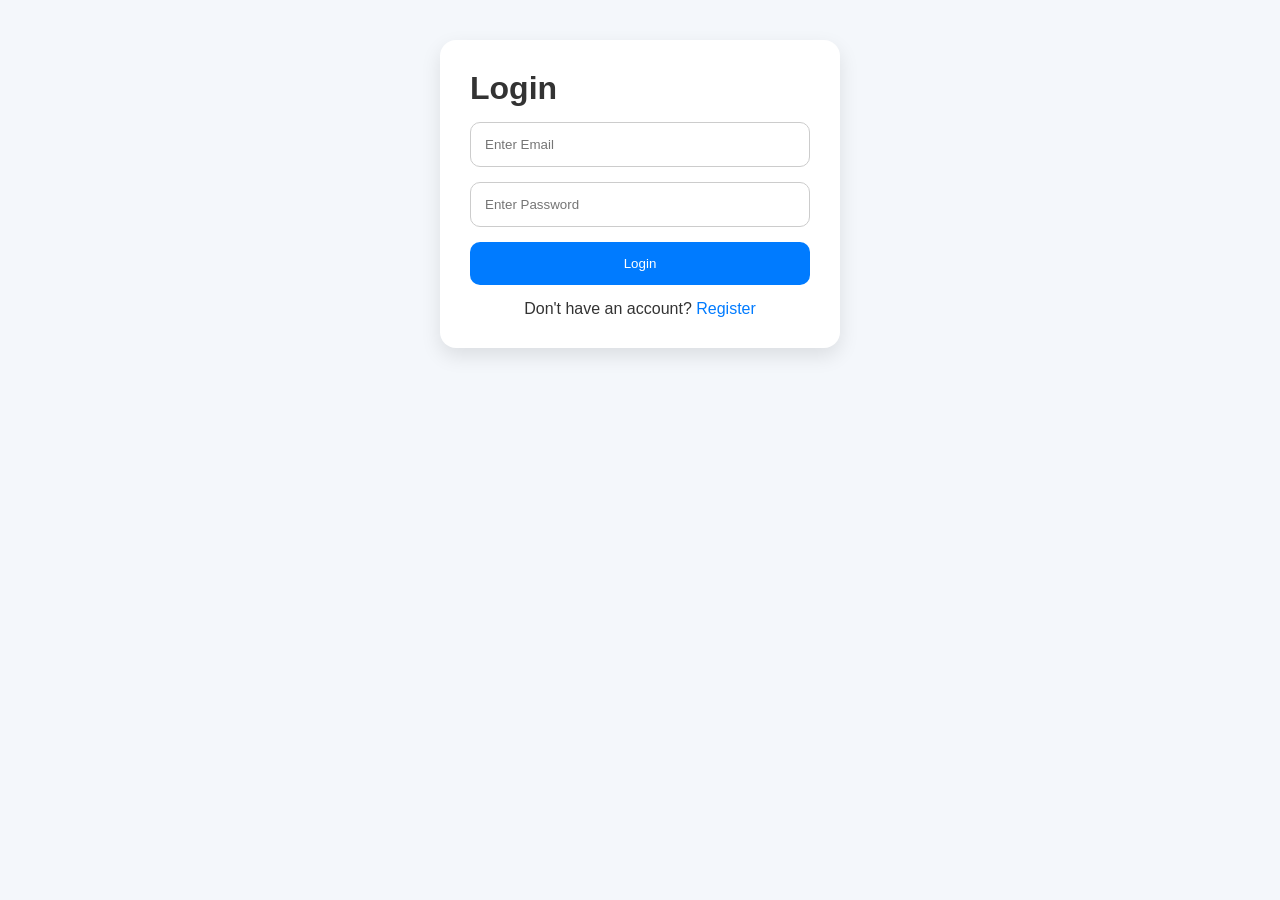
<file: index.html>
<!DOCTYPE html>
<html lang="en">
<head>
    <meta charset="UTF-8" />
    <meta name="viewport" content="width=device-width, initial-scale=1.0"/>
    <title>Advanced To-Do App</title>
    <link rel="stylesheet" href="style.css">
</head>
<body>

    <div class="container">

        <div class="header">

            <h1>Advanced To-Do App</h1>

            <div>

                <button id="themeToggle">🌙</button>

                <button id="logoutBtn">
                    Logout
                </button>

            </div>

        </div>

        <div class="input-section">

            <input type="text" id="taskInput" placeholder="Add a new task...">

             <input type="date" id="dueDate">

             <select id="category">
                <option value="Work">Work</option>
                <option value="Personal">Personal</option>
                <option value="Study">Study</option>
                <option value="Shopping">Shopping</option>
            </select>
            <select id="priority">
                <option value="High">🔴 High</option>
                <option value="Medium">🟡 Medium</option>
                <option value="Low">🟢 Low</option>
            </select>

            <button id="addTaskBtn">Add</button>

        </div>
        <div class="search-section">
            <input
                type="text"
                id="searchInput"
                placeholder="Search tasks..."
            >
        </div>

        <div class="filters">
            <button data-filter="all">All</button>
            <button data-filter="completed">Completed</button>
            <button data-filter="pending">Pending</button>
        </div>

        <ul id="taskList"></ul>

    </div>

    <script src="script.js"></script>
</body>
</html>
</file>
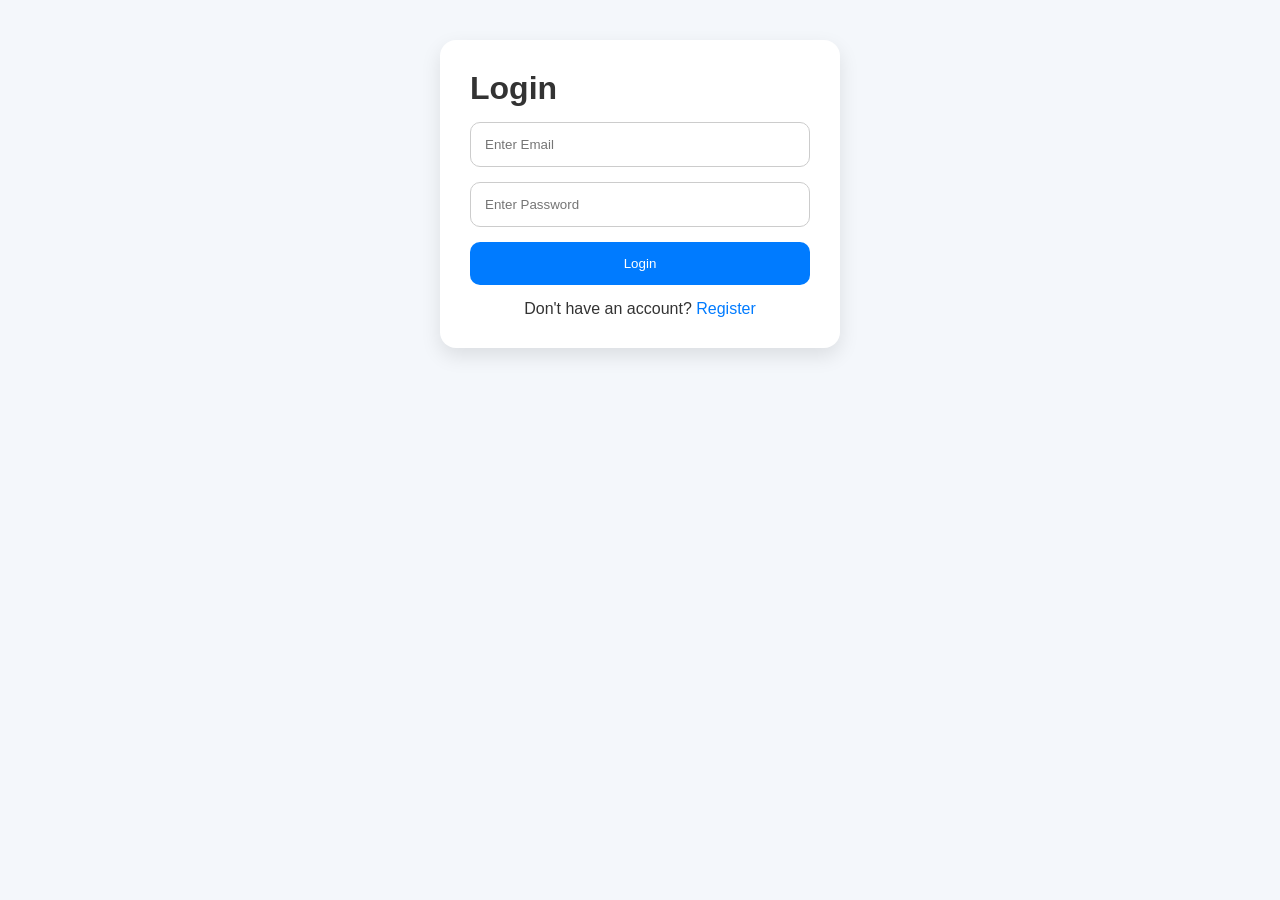
<file: login.html>
<!DOCTYPE html>
<html lang="en">
<head>
    <meta charset="UTF-8">
    <meta name="viewport" content="width=device-width, initial-scale=1.0">
    <title>Login</title>

    <link rel="stylesheet" href="style.css">
</head>
<body>

    <div class="container auth-container">

        <h1>Login</h1>

        <input
            type="email"
            id="loginEmail"
            placeholder="Enter Email"
        >

        <input
            type="password"
            id="loginPassword"
            placeholder="Enter Password"
        >

        <button id="loginBtn">
            Login
        </button>

        <p>
            Don't have an account?
            <a href="register.html">
                Register
            </a>
        </p>

    </div>

    <script src="auth.js"></script>

</body>
</html>
</file>
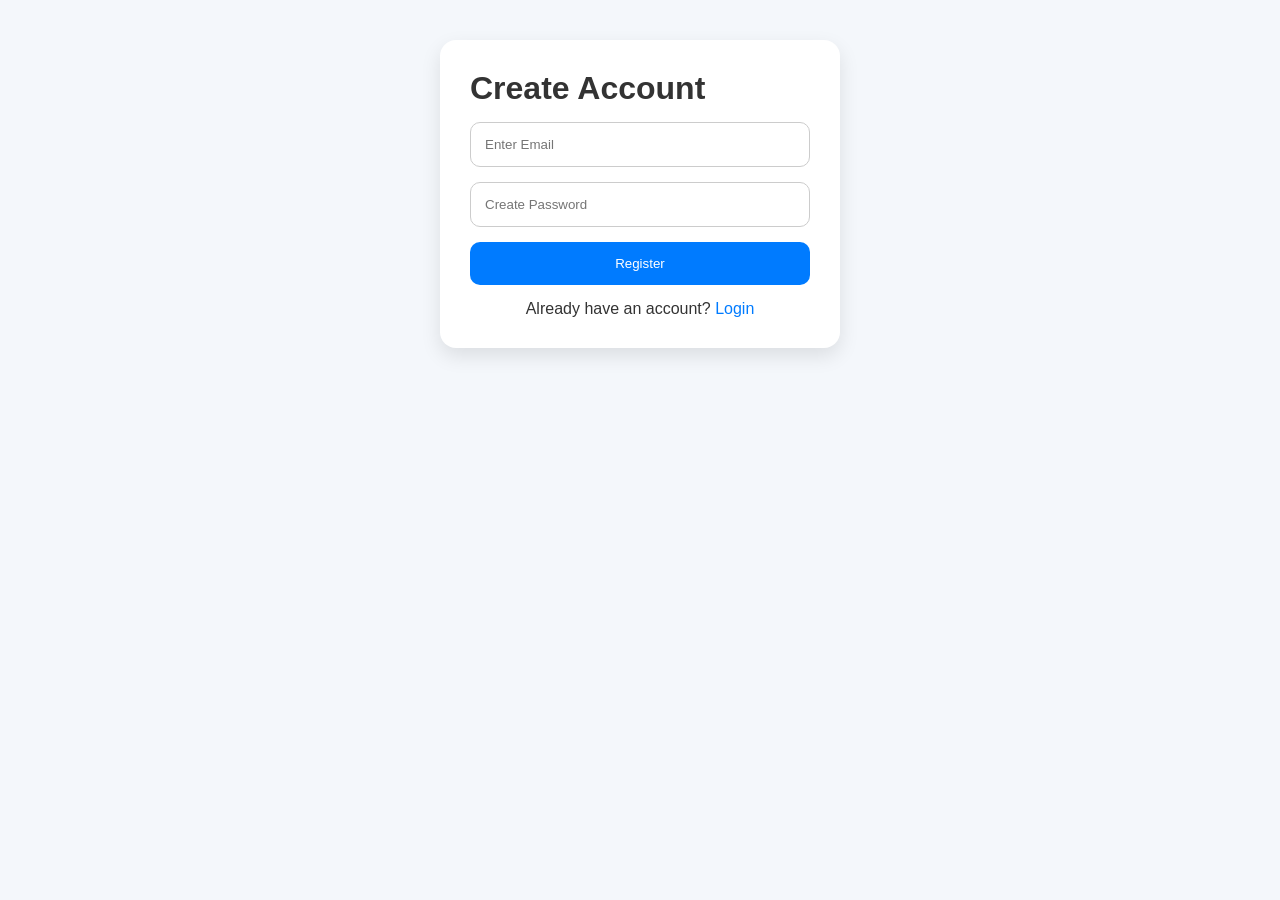
<file: register.html>
<!DOCTYPE html>
<html lang="en">
<head>
    <meta charset="UTF-8">
    <meta name="viewport" content="width=device-width, initial-scale=1.0">
    <title>Register</title>

    <link rel="stylesheet" href="style.css">
</head>
<body>

    <div class="container auth-container">

        <h1>Create Account</h1>

        <input
            type="email"
            id="registerEmail"
            placeholder="Enter Email"
        >

        <input
            type="password"
            id="registerPassword"
            placeholder="Create Password"
        >

        <button id="registerBtn">
            Register
        </button>

        <p>
            Already have an account?
            <a href="login.html">
                Login
            </a>
        </p>

    </div>

    <script src="auth.js"></script>

</body>
</html>
</file>
<file: style.css>
* {
    margin: 0;
    padding: 0;
    box-sizing: border-box;
}

body {
    font-family: Arial, sans-serif;
    background: #f4f7fb;
    color: #333;
    display: flex;
    justify-content: center;
    align-items: flex-start;
    min-height: 100vh;
    padding: 40px 20px;
    transition: background 0.3s ease;
}

.container {
    width: 100%;
    max-width: 650px;
    background: #ffffff;
    padding: 30px;
    border-radius: 16px;
    box-shadow: 0 8px 20px rgba(0,0,0,0.1);
    transition: 0.3s;
}

/* Header */

.header {
    display: flex;
    justify-content: space-between;
    align-items: center;
    margin-bottom: 25px;
}

.header h1 {
    font-size: 32px;
    color: #222;
}

#themeToggle {
    border: none;
    background: #222;
    color: white;
    width: 45px;
    height: 45px;
    border-radius: 50%;
    cursor: pointer;
    font-size: 18px;
    transition: 0.3s;
}

#themeToggle:hover {
    transform: scale(1.1);
}

/* Input Section */

.input-section {
    display: grid;
    grid-template-columns: 1fr;
    gap: 12px;
    margin-bottom: 25px;
}

.input-section input,
.input-section select {
    padding: 14px;
    border: 1px solid #dcdcdc;
    border-radius: 10px;
    font-size: 15px;
    outline: none;
    transition: 0.3s;
}

.input-section input:focus,
.input-section select:focus {
    border-color: #007bff;
}
/* Search Section */

.search-section {
    margin-bottom: 20px;
}

.search-section input {
    width: 100%;
    padding: 14px;
    border: 1px solid #dcdcdc;
    border-radius: 10px;
    font-size: 15px;
    outline: none;
    transition: 0.3s;
}

.search-section input:focus {
    border-color: #007bff;
}

/* Dark Mode Search */

.dark-mode .search-section input {
    background: #2d2d2d;
    color: white;
    border: 1px solid #555;
}

#addTaskBtn {
    padding: 14px;
    border: none;
    background: #007bff;
    color: white;
    border-radius: 10px;
    font-size: 16px;
    cursor: pointer;
    transition: 0.3s;
}

#addTaskBtn:hover {
    background: #0056b3;
}

/* Filter Buttons */

.filters {
    display: flex;
    gap: 10px;
    margin-bottom: 25px;
}

.filters button {
    flex: 1;
    padding: 12px;
    border: none;
    background: #e4e7ec;
    border-radius: 10px;
    cursor: pointer;
    font-size: 14px;
    transition: 0.3s;
}

.filters button:hover {
    background: #d1d7e0;
}

/* Task List */

ul {
    list-style: none;
}

li {
    background: #f8f9fc;
    border-left: 5px solid #007bff;
    padding: 16px;
    margin-bottom: 15px;
    border-radius: 12px;

    display: flex;
    justify-content: space-between;
    align-items: center;

    transition: 0.3s;
}

li:hover {
    transform: translateY(-2px);
    box-shadow: 0 5px 12px rgba(0,0,0,0.08);
}

/* Completed Task */

li.completed {
    opacity: 0.7;
    border-left-color: green;
}

li.completed span {
    text-decoration: line-through;
}

/* Task Info */

.task-info {
    display: flex;
    flex-direction: column;
    gap: 5px;
}

.task-info span {
    font-size: 16px;
    font-weight: 600;
}

.task-date {
    font-size: 13px;
    color: #777;
}

.task-category {
    font-size: 13px;
    font-weight: bold;
    color: #007bff;
}

/* Task Buttons */

.task-buttons {
    display: flex;
    gap: 8px;
}

.task-buttons button {
    border: none;
    padding: 8px 12px;
    border-radius: 8px;
    color: white;
    cursor: pointer;
    font-size: 13px;
    transition: 0.3s;
}

/* Individual Buttons */

.complete-btn {
    background: #28a745;
}

.complete-btn:hover {
    background: #1f7d34;
}

.edit-btn {
    background: #ff9800;
}

.edit-btn:hover {
    background: #cc7a00;
}

.delete-btn {
    background: #dc3545;
}

.delete-btn:hover {
    background: #b02a37;
}

/* Dark Mode */

.dark-mode {
    background: #121212;
    color: white;
}

.dark-mode .container {
    background: #1e1e1e;
}

.dark-mode .header h1 {
    color: white;
}

.dark-mode .input-section input,
.dark-mode .input-section select {
    background: #2d2d2d;
    color: white;
    border: 1px solid #555;
}

.dark-mode .filters button {
    background: #333;
    color: white;
}

.dark-mode li {
    background: #2a2a2a;
}

.dark-mode .task-date {
    color: #bbb;
}

/* Responsive */

@media (max-width: 600px) {

    .container {
        padding: 20px;
    }

    li {
        flex-direction: column;
        align-items: flex-start;
        gap: 15px;
    }

    .task-buttons {
        width: 100%;
        justify-content: flex-end;
    }

    .header h1 {
        font-size: 24px;
    }
}
/* Priority Labels */

.priority {
    padding: 4px 8px;
    border-radius: 6px;
    font-size: 12px;
    font-weight: bold;
    width: fit-content;
}

.priority-high {
    background: #ffdddd;
    color: #d90429;
}

.priority-medium {
    background: #fff4cc;
    color: #ff9800;
}

.priority-low {
    background: #d8f3dc;
    color: #2d6a4f;
}

/* Priority Border Colors */

li.high {
    border-left-color: #d90429;
}

li.medium {
    border-left-color: #ff9800;
}

li.low {
    border-left-color: #2d6a4f;
}
/* Authentication Pages */

.auth-container {
    max-width: 400px;
    display: flex;
    flex-direction: column;
    gap: 15px;
}

.auth-container input {
    padding: 14px;
    border: 1px solid #ccc;
    border-radius: 10px;
}

.auth-container button {
    padding: 14px;
    border: none;
    background: #007bff;
    color: white;
    border-radius: 10px;
    cursor: pointer;
}

.auth-container p {
    text-align: center;
}

.auth-container a {
    color: #007bff;
    text-decoration: none;
}

/* Logout Button */

#logoutBtn {
    margin-left: 10px;
    padding: 10px 14px;
    border: none;
    background: #dc3545;
    color: white;
    border-radius: 8px;
    cursor: pointer;
}
</file>
